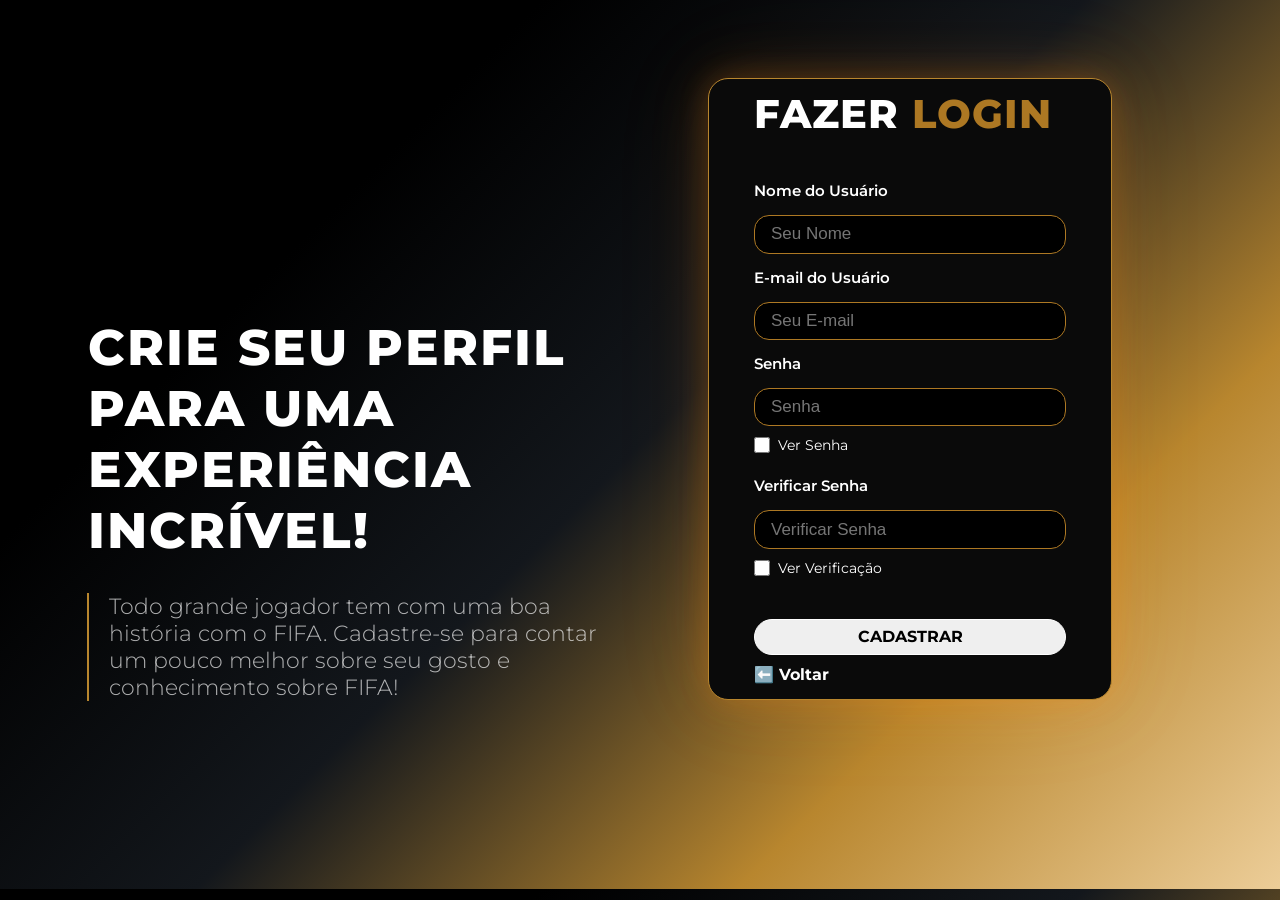
<file: public/cadastroPerfil.html>
<!DOCTYPE html>
<html lang="pt-br">
<head>
    <meta charset="UTF-8">
    <meta name="viewport" content="width=device-width, initial-scale=1.0">
    <title>CADASTRO</title>
    <link rel="stylesheet" href="./css/cadastro.css">
    <link rel="icon" type="image/png" href="./assets/imgs/FutZone Soccer Gaming Emblem.png">
</head>
<body>
    <div class="mensagens">
        <h1>CRIE SEU PERFIL PARA UMA EXPERIÊNCIA INCRÍVEL!</h1>

        <p>Todo grande jogador tem com uma boa 
            história com o FIFA. Cadastre-se 
            para contar um pouco melhor sobre 
            seu gosto e conhecimento sobre FIFA!</p>
    </div>
     <div class="campo_cadastro">
        <h2>FAZER <span>LOGIN</span></h2>

        <p>Nome do Usuário</p>
        <input type="text" id="ipt_nome" placeholder="Seu Nome">

        <p>E-mail do Usuário</p>
        <input type="text" id="ipt_email" placeholder="Seu E-mail">

        <p>Senha</p>
        <input type="password" id="ipt_senha"  placeholder="Senha" onkeyup="senha()"> 
        <span class="verif_senha"><input type="checkbox" onclick="verSenha()">Ver Senha </span>


        <p>Verificar Senha</p>
        <input type="password" id="ipt_verificarSenha"  placeholder="Verificar Senha" onkeyup="senha()">
        <span class="verif_senha"> <input type="checkbox" onclick="verifSenha()">Ver Verificação</span>

        <div id="div_resultado_senha"></div>
        <button onclick="cadastrar()">CADASTRAR</button>

        <div id="div_aguardar" class="loading-div">
        </div>

        <div id="div_erros_login"></div>

        <a href="loginPerfil.html" id="voltar">⬅️ Voltar</a>
    </div>
    <div id="div_msg" style="display: none;"></div>
        <div class="alerta_erro">
          <div class="card_erro" id="cardErro">
            <span id="mensagem_erro"></span>
        </div>
    </div>
</body>
</html>
<script>
    let listaUsuarios = []
    let listaSenhas = []

    function verSenha() {  // Usei o W3 Schools para pegar essa parte de ver a senha
        let senha = document.getElementById("ipt_senha")
        
        if (senha.type === "password") {
            senha.type = "text"
        } else {
            senha.type = "password"
        }
    }

    function verifSenha() {
        let verificar_senha = document.getElementById("ipt_verificarSenha")
        
        if (verificar_senha.type === "password") {
            verificar_senha.type = "text"
        } else {
            verificar_senha.type = "password"
        }
    }
    function senha() {
        let senha = ipt_senha.value
        let senhaCaracter = senha.length

        if(senhaCaracter >= 8 && senha != senha.toLowerCase() && senha != senha.toUpperCase() && (senha.includes('#') ||  senha.includes('@') ||  senha.includes('!'))){
           
            div_resultado_senha.innerHTML = '<br> <span class = "senha_forte" style="color: rgb(1, 186, 1);">Senha Forte </span>'
        
        }else if((senhaCaracter >= 8 && senha != senha.toLowerCase()) || ( senha != senha.toLowerCase() && senha != senha.toUpperCase()) ||(senhaCaracter >= 8 && senha != senha.toUpperCase()) ){
           
            div_resultado_senha.innerHTML = '<br> <span class = "senha_media" style="color: yellow;">Senha Média </span>'
        
        }else if(senhaCaracter >= 8 || senha != senha.toLowerCase() || senha != senha.toUpperCase()){
            
            div_resultado_senha.innerHTML = '<br> <span class = "senha_fraca" style="color: red;">Senha Fraca </span>'
        
        }else{

            div_resultado_senha.innerHTML = '<br>  <span class = "senha_insegura" style="color: red;">Senha Insegura </span>'
        }
    }

    
    
  function cadastrar() {
    // aguardar();

    //Recupere o valor da nova input pelo nome do id
    // Agora vá para o método fetch logo abaixo
    var nomeVar = ipt_nome.value;
    var emailVar = ipt_email.value;
    var senhaVar = ipt_senha.value;
    var confirmacaoSenhaVar = ipt_verificarSenha.value;

    // Verificando se há algum campo em branco
    if (
      nomeVar == "" ||
      emailVar == "" ||
      senhaVar == "" ||
      confirmacaoSenhaVar == ""
    ) {
      cardErro.style.display = "block";
      mensagem_erro.innerHTML =
        "(Mensagem de erro para todos os campos em branco)";

      finalizarAguardar();
      return false;
    } else {
      setInterval(sumirMensagem, 5000);
    }

    // Enviando o valor da nova input
    fetch("/usuarios/cadastrar", {
      method: "POST",
      headers: {
        "Content-Type": "application/json",
      },
      body: JSON.stringify({
        // crie um atributo que recebe o valor recuperado aqui
        // Agora vá para o arquivo routes/usuario.js
        nomeServer: nomeVar,
        emailServer: emailVar,
        senhaServer: senhaVar,
      }),
    })
      .then(function (resposta) {
        console.log("resposta: ", resposta);

        if (resposta.ok) {
          cardErro.style.display = "block";

          mensagem_erro.innerHTML =
            "Cadastro realizado com sucesso! Redirecionando para tela de Login...";

          setTimeout(() => {
            window.location = "loginPerfil.html";
          }, "2000");

          limparFormulario();
          finalizarAguardar();
        } else {
          throw "Houve um erro ao tentar realizar o cadastro!";
        }
      })
      .catch(function (resposta) {
        console.log(`#ERRO: ${resposta}`);
        finalizarAguardar();
      });

    return false;
  }

  function sumirMensagem() {
    cardErro.style.display = "none";
  }
</script>
</file>
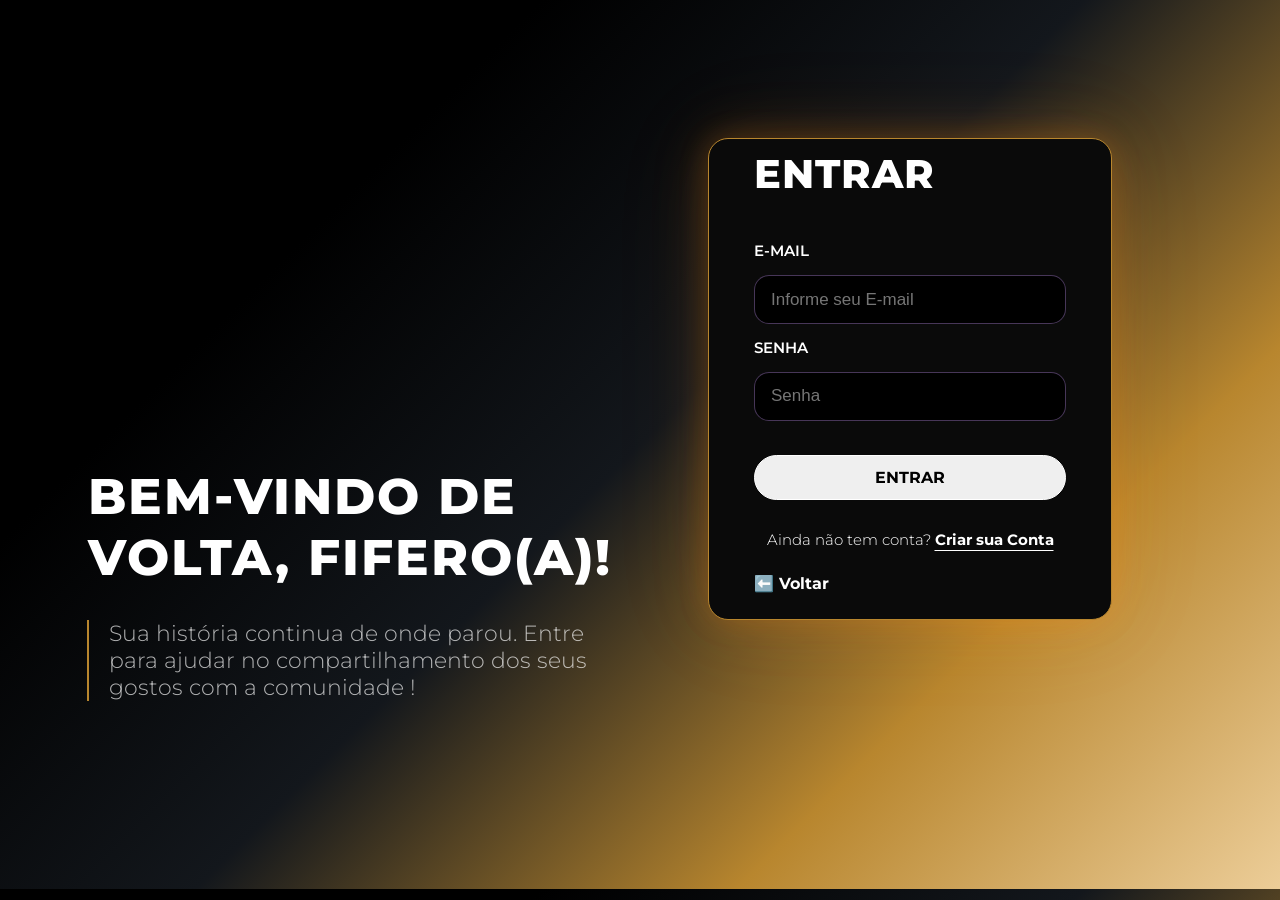
<file: public/loginPerfil.html>
<!DOCTYPE html>
<html lang="pt-br">
<head>
    <meta charset="UTF-8">
    <meta name="viewport" content="width=device-width, initial-scale=1.0">
    <title>LOGIN DE PERFIL</title>
    <link rel="stylesheet" href="./css/login.css">
    <link rel="shortcut icon" href="../assets/imgs/FutZone Soccer Gaming Emblem.png" type="image/x-icon">
</head>
<body>
    <div class="mensagens">
        <h1>BEM-VINDO DE 
            <span>VOLTA</span>, 
            FIFERO(A)!
        </h1>
        <p> Sua história continua de onde parou. Entre para 
            ajudar no compartilhamento dos seus gostos com 
            a comunidade !
        </p>


    </div>

    <div class="campo_cadastro">
        <h2>ENTRAR</h2>

        <p>E-MAIL</p>
        <input type="text" placeholder="Informe seu E-mail" id="ipt_email">
        <p>SENHA</p>
        <input type="password" placeholder="Senha" id="ipt_senha"> 

        <button onclick="entrar()">ENTRAR</button>
        <p class="fazer_cadastro">Ainda não tem conta? <a href="cadastroPerfil.html">Criar sua Conta</a></p>
        
        <div id="div_aguardar" class="loading-div">
        </div>

        <div id="div_erros_login"></div>
        <a href="index.html" id="voltar"> ⬅️ Voltar</a>
    </div>

    <div class="alerta_erro">
        <div class="card_erro" id="cardErro">
        </div>
    </div>
</body>
</html>

<script>


    function entrar() {
        

        var emailVar = ipt_email.value;
        var senhaVar = ipt_senha.value;

        if (emailVar == "" || senhaVar == "") {
            cardErro.style.display = "block"
            mensagem_erro.innerHTML = "(Mensagem de erro para todos os campos em branco)";
            finalizarAguardar();
            return false;
        }
        else {
            setInterval(sumirMensagem, 5000)
        }

        console.log("FORM LOGIN: ", emailVar);
        console.log("FORM SENHA: ", senhaVar);

        fetch("/usuarios/autenticar", {
            method: "POST",
            headers: {
                "Content-Type": "application/json"
            },
            body: JSON.stringify({
                emailServer: emailVar,
                senhaServer: senhaVar
            })
        }).then(function (resposta) {
            console.log("ESTOU NO THEN DO entrar()!")

            if (resposta.ok) {
                console.log(resposta);

                resposta.json().then(json => {
                    console.log(json);
                    console.log(JSON.stringify(json));
                    sessionStorage.EMAIL_USUARIO = json.email;
                    sessionStorage.NOME_USUARIO = json.nome;
                    sessionStorage.ID_USUARIO = json.id;

                    
                    setTimeout(function () {
                        if (emailVar == 'Felipe@gmail.com' && senhaVar == 'Felipe@gmail.com') {
                            window.location = "./dashboard/dashboard.html";
                        }else{
                            window.location = "index.html";
                        }
                    }, 1000); // apenas para exibir o loading

                });

            } else {

                console.log("Houve um erro ao tentar realizar o login!");

                resposta.text().then(texto => {
                    console.error(texto);
                    finalizarAguardar(texto);
                });
            }

        }).catch(function (erro) {
            console.log(erro);
        })

        return false;
    }

    function sumirMensagem() {
        cardErro.style.display = "none"
    }

</script>
</file>
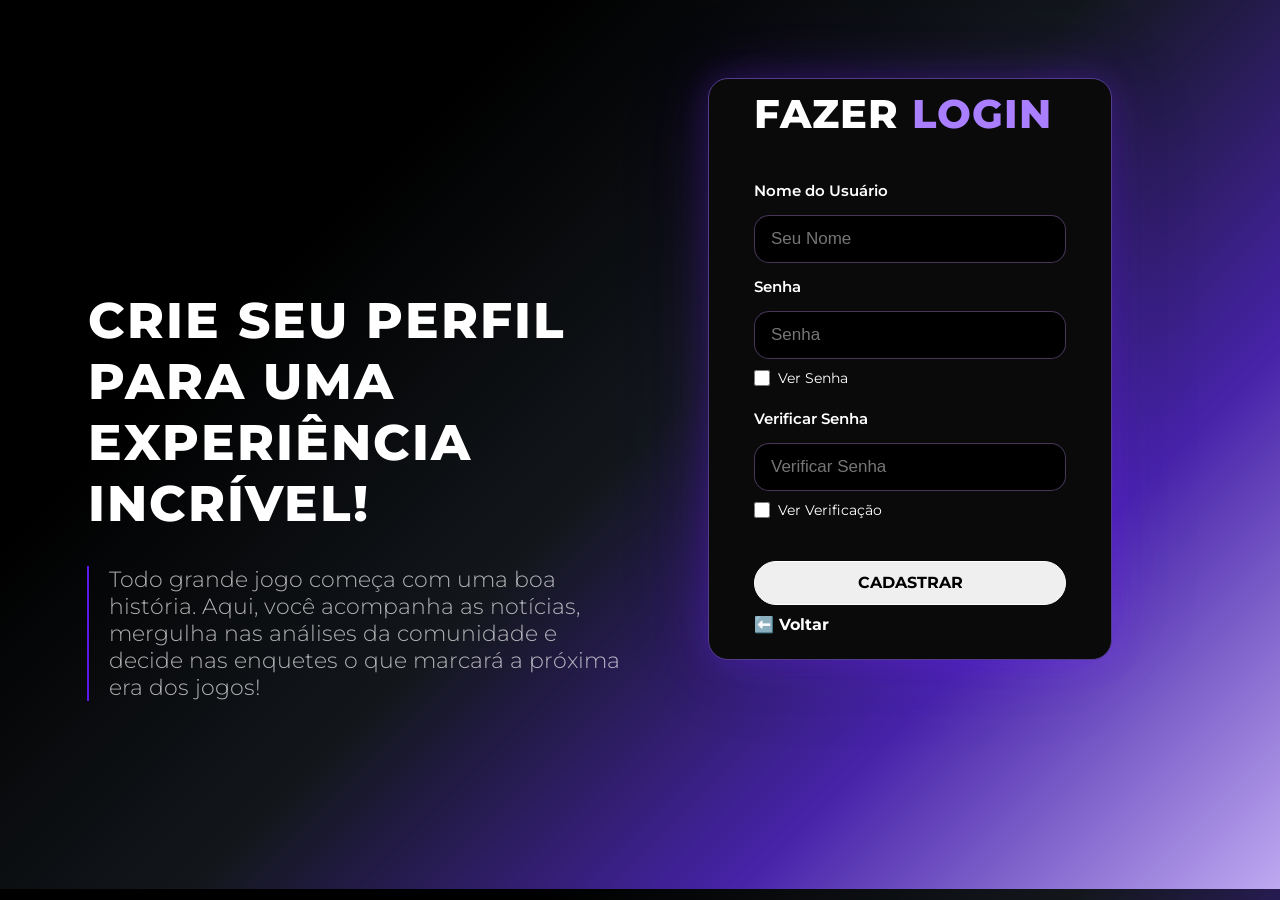
<file: templates/cadastroPerfil.html>
<!DOCTYPE html>
<html lang="pt-br">
<head>
    <meta charset="UTF-8">
    <meta name="viewport" content="width=device-width, initial-scale=1.0">
    <title>CADASTRO</title>
    <link rel="stylesheet" href="../static/styles/cadastro.css">
</head>
<body>
    <div class="mensagens">
        <h1>CRIE SEU PERFIL PARA UMA EXPERIÊNCIA INCRÍVEL!</h1>

        <p>Todo grande jogo começa com uma boa 
            história. Aqui, você acompanha as notícias, 
            mergulha nas análises da comunidade e 
            decide nas enquetes o que marcará a próxima
            era dos jogos!</p>
    </div>
    <div id="div_msg" style="display: none;"></div>
     <div class="campo_cadastro">
        <h2>FAZER <span>LOGIN</span></h2>

        <p>Nome do Usuário</p>
        <input type="text" id="ipt_nome" placeholder="Seu Nome">

        <p>Senha</p>
        <input type="password" id="ipt_senha"  placeholder="Senha" onkeyup="senha()"> 
        <span class="verif_senha"><input type="checkbox" onclick="verSenha()">Ver Senha </span>


        <p>Verificar Senha</p>
        <input type="password" id="ipt_verificarSenha"  placeholder="Verificar Senha" onkeyup="senha()">
        <span class="verif_senha"> <input type="checkbox" onclick="verifSenha()">Ver Verificação</span>

        <div id="div_resultado_senha"></div>
        <button onclick="cadastrar()">CADASTRAR</button>

        <a href="../templates/loginPerfil.html" id="voltar">⬅️ Voltar</a>
    </div>
</body>
</html>
<script>
    let listaUsuarios = []
    let listaSenhas = []

    function verSenha() {  // Usei o W3 Schools para pegar essa parte de ver a senha
        let senha = document.getElementById("ipt_senha")
        
        if (senha.type === "password") {
            senha.type = "text"
        } else {
            senha.type = "password"
        }
    }

    function verifSenha() {
        let verificar_senha = document.getElementById("ipt_verificarSenha")
        
        if (verificar_senha.type === "password") {
            verificar_senha.type = "text"
        } else {
            verificar_senha.type = "password"
        }
    }
    function senha() {
        let senha = ipt_senha.value
        let senhaCaracter = senha.length

        if(senhaCaracter >= 8 && senha != senha.toLowerCase() && senha != senha.toUpperCase() && (senha.includes('#') ||  senha.includes('@') ||  senha.includes('!'))){
           
            div_resultado_senha.innerHTML = '<br> <span class = "senha_forte" style="color: rgb(1, 186, 1);">Senha Forte </span>'
        
        }else if((senhaCaracter >= 8 && senha != senha.toLowerCase()) || ( senha != senha.toLowerCase() && senha != senha.toUpperCase()) ||(senhaCaracter >= 8 && senha != senha.toUpperCase()) ){
           
            div_resultado_senha.innerHTML = '<br> <span class = "senha_media" style="color: yellow;">Senha Média </span>'
        
        }else if(senhaCaracter >= 8 || senha != senha.toLowerCase() || senha != senha.toUpperCase()){
            
            div_resultado_senha.innerHTML = '<br> <span class = "senha_fraca" style="color: red;">Senha Fraca </span>'
        
        }else{

            div_resultado_senha.innerHTML = '<br>  <span class = "senha_insegura" style="color: red;">Senha Insegura </span>'
        }
    }

    function cadastrar() {
        let nome = ipt_nome.value
        let senha = ipt_senha.value
        let verificacao_senha = ipt_verificarSenha.value
        div_msg.innerHTML = ``

        if (nome != '' && (senha != '' && verificacao_senha != '')) {
            if (senha == verificacao_senha) {

                let Cadastrado = false 
                for (let i = 0; i < listaUsuarios.length; i++){
                    if (listaUsuarios[i].nome == nome) { 
                        Cadastrado = true
                    } 
                }

                if (Cadastrado ) {
                    div_msg.style.display = 'block'
                    div_msg.innerHTML = `<span class = "erro">Nome de usuário já cadastrado!</span>`
                }else{
                    div_msg.style.display = 'block'
                    div_msg.innerHTML =`<span class= 'sucesso'>Cadastro feito com Sucesso!`
                    listaUsuarios.push(nome)
                    listaSenhas.push(senha)
                }


        }else{
            div_msg.innerHTML = `Verifique se a senha e o nome foi digitada corretamente!`
        }   


        }else{
            div_msg.style.display = 'block'
            div_msg.style.background = ' #fd0000b5'
            div_msg.style.border = '1px solid white'
            div_msg.innerHTML = `<span class= 'erro'>Insira as informações Corretamente!<span>`
        }
    }
</script>
</file>
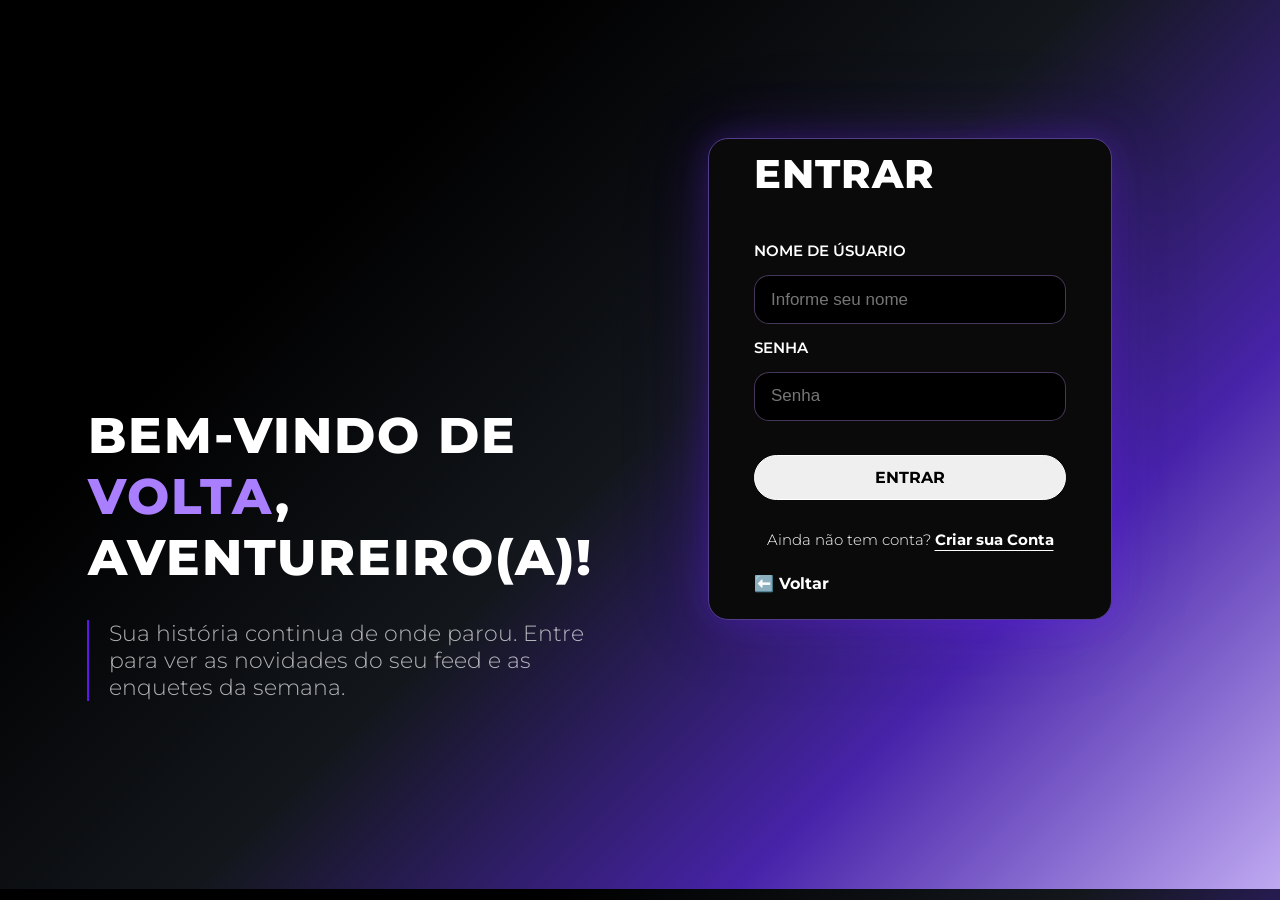
<file: templates/loginPerfil.html>
<!DOCTYPE html>
<html lang="pt-br">
<head>
    <meta charset="UTF-8">
    <meta name="viewport" content="width=device-width, initial-scale=1.0">
    <title>LOGIN DE PERFIL</title>
    <link rel="stylesheet" href="../static/styles/login.css">
</head>
<body>
    <div class="mensagens">
        <h1>BEM-VINDO DE 
            <span>VOLTA</span>, 
            AVENTUREIRO(A)!
        </h1>
        <p> Sua história continua de onde parou. Entre para 
            ver as novidades do seu feed e as enquetes da
            semana.
        </p>


    </div>

    <div class="campo_cadastro">
        <h2>ENTRAR</h2>

        <p>NOME DE ÚSUARIO</p>
        <input type="text" placeholder="Informe seu nome" id="ipt_nome">
        <p>SENHA</p>
        <input type="password" placeholder="Senha" id="ipt_senha"> 

        <button onclick="entrar()">ENTRAR</button>
        <p class="fazer_cadastro">Ainda não tem conta? <a href="../templates/cadastroPerfil.html">Criar sua Conta</a></p>
        <a href="../templates/index.html" id="voltar"> ⬅️ Voltar</a>
    </div>
</body>
</html>
</file>
<file: public/css/cadastro.css>
@import url('https://fonts.googleapis.com/css2?family=Montserrat:ital,wght@0,100..900;1,100..900&display=swap');

:root{
    --Fonte-Titulo: "Montserrat",sans-serif;
}
body{
    background-color: black;
    color: white;
    display: flex;
    background: linear-gradient(135deg, #000000 0%, #000000 25%, #13171c 50%, #b8862e 75%, #eccd98 100%);
    min-height: 97vh;
}
.mensagens{
    flex: 1.2;
    display: flex;
    flex-direction: column;
    justify-content: center;
    align-items: center;
    margin-top: auto;
}
.mensagens h1{
    font-family: var(--Fonte-Titulo);
    font-size: 50px;
    font-weight: 800;
    letter-spacing: 2px;
    width: 620px;
    margin-bottom: 10px;
    margin-left: 80px;
}

.mensagens h1 span{ 
    color: var(--Cor-Lilas);
}

.mensagens p {
    width: 520px;
    font-size: 22px;
    font-family: var(--Fonte-Titulo);
    color: rgba(255, 255, 255, 0.679);
    font-weight: 300;
    margin-bottom: 180px;
    border-left:#b8862e 2px solid;
    padding-left: 20px;
    
}

.campo_cadastro{
    display: flex;
    height: 620px;
    width: 460px;
    border-radius: 20px;
    margin-top: 70px;
    margin-right: 160px;
    background-color: rgb(10, 10, 10);
    box-shadow: 
               0 0 30px rgba(255, 139, 16, 0.2),
                0 0 60px rgba(255, 138, 35, 0.15),
                0 0 100px rgba(255, 156, 35, 0.1);
    
    border: 1px solid #b8862e;
    flex-direction: column;
    justify-content: center;
    padding: 0px 45px;
}
.campo_cadastro h2{
    font-family: var(--Fonte-Titulo);
    font-size: 40px;
    font-weight: 800;
    letter-spacing: 1px;
    margin-top: 10px;
}

.campo_cadastro h2 span{
    color:  #ad7823;
}
.campo_cadastro p{
    font-family: var(--Fonte-Titulo);
    font-size: 15px;
    font-weight: 600;
    margin-top: 10px;
}
.campo_cadastro input{
    background-color: black;
    height: 50px;
    border-radius: 15px;
    border: 1.5px  #ad7823 solid;
    padding-left: 16px;
    font-size: 17px;
    margin-bottom: 4px;
    color: white;
}

.verif_senha { 
    display: flex; 
    align-items: center; 
    gap: 8px;
    font-family: var(--Fonte-Titulo); 
    font-size: 14px; color: white; 
    margin-top: 6px; margin-bottom: 12px; 
    cursor: pointer; 
} 

.verif_senha input[type="checkbox"] { 
    height: 16px; 
    width: 16px; 
    margin: 0; 
    padding: 0; 
    border: none; 
    cursor: pointer; 
}

.campo_cadastro button{
    font-family: var(--Fonte-Titulo);
    margin-top: 30px;
    height: 50px;
    border-radius: 25px;
    border: 1.5px white solid;
    font-size: 16px;
    font-weight: bolder;
}


.campo_cadastro .fazer_cadastro{
    margin-top: 30px;
    text-align: center;
    font-weight: 300;
}

.campo_cadastro .fazer_cadastro a{  
    color: white;
    font-weight: 700;
    text-underline-offset: 5px;
}


#div_resultado_senha{
    font-size: 20px;
    font-family: var(--Fonte-Titulo);
    font-weight: 600;
}

#div_msg{
    position: fixed;
    z-index: 1;
    width: 200px;
    height: 50px;
    margin-left: 86%;
    text-align: center;
    font-family: var(--Fonte-Titulo);
    padding-top: 10px;
    background-color:  rgb(10, 10, 10);
    border: 1px solid #ad7823;
}

.erro{
    color: white;
    font-weight: bold;
}

.sucesso{
    color: white;
    font-weight: bold;
}

.campo_cadastro #voltar{
    font-family: var(--Fonte-Titulo);
    color: white;
    text-decoration: none;
    margin-top: 10px;
    height: 50px;
    width: 90px;
    border-radius: 25px;
    font-size: 16px;
    font-weight: bolder;
}

.senha_insegura, .senha_fraca{
    border-bottom: #ff0000 2px solid;
    padding-bottom: 5px;
    border-width: 5px;
}

.senha_media{
    border-bottom: yellow 2px solid;
    padding-bottom: 5px;
    border-width: 5px;
}

.senha_forte{
    border-bottom: rgb(1, 186, 1) 2px solid;
    padding-bottom: 5px;
    border-width: 5px;
}

.alerta_erro {
    position: fixed;
    top: 20px;
    left: 50%;
    transform: translateX(-50%);
    z-index: 1000;
    width: max-content;
    max-width: 90%;
    pointer-events: none;
}

.card_erro {
    display: none;   
    background-color: rgb(10, 10, 10);
    border: 1px solid #b8862e;
    border-radius: 12px;
    padding: 14px 28px;
    color: white;
    font-family: var(--Fonte-Titulo);
    font-size: 16px;
    font-weight: 600;
    text-align: center;
    box-shadow:
        0 0 30px rgba(255, 139, 16, 0.2),
        0 0 60px rgba(255, 138, 35, 0.15);
}
</file>
<file: public/css/login.css>
@import url('https://fonts.googleapis.com/css2?family=Montserrat:ital,wght@0,100..900;1,100..900&display=swap');

:root{
    --Fonte-Titulo: "Montserrat",sans-serif;
}
body{
    background-color: black;
    color: white;
    display: flex;
    background: linear-gradient(135deg, #000000 0%, #000000 25%, #13171c 50%, #b8862e 75%, #eccd98 100%);
    min-height: 97vh;
}
.mensagens{
    flex: 1.2;
    display: flex;
    flex-direction: column;
    justify-content: center;
    align-items: center;
    margin-top: auto;
}
.mensagens h1{
    font-family: var(--Fonte-Titulo);
    font-size: 50px;
    font-weight: 800;
    letter-spacing: 2px;
    width: 620px;
    margin-bottom: 10px;
    margin-left: 80px;
}

.mensagens h1 span{ 
    color: var(--Cor-Lilas);
}

.mensagens p {
    width: 520px;
    font-size: 22px;
    font-family: var(--Fonte-Titulo);
    color: rgba(255, 255, 255, 0.679);
    font-weight: 300;
    margin-bottom: 180px;
    border-left: #b8862e 2px solid;
    padding-left: 20px;
    
}

.campo_cadastro{
    display: flex;
    height: 480px;
    width: 460px;
    border-radius: 20px;
    margin-top: 130px;
    margin-right: 160px;
    background-color: rgb(10, 10, 10);
    box-shadow: 
              0 0 30px rgba(255, 139, 16, 0.2),
                0 0 60px rgba(255, 149, 35, 0.15),
                0 0 100px rgba(255, 152, 35, 0.1);
    
    border: 1px solid #b8862e;
    flex-direction: column;
    justify-content: center;
    padding: 0px 45px;
}
.campo_cadastro h2{
    font-family: var(--Fonte-Titulo);
    font-size: 40px;
    font-weight: 800;
    letter-spacing: 1px;
    margin-top: 10px;
}

.campo_cadastro h2 span{
    color: var(--Cor-Lilas);
}
.campo_cadastro p{
    font-family: var(--Fonte-Titulo);
    font-size: 15px;
    font-weight: 600;
    margin-top: 10px;
}
.campo_cadastro input{
    background-color: black;
    height: 50px;
    border-radius: 15px;
    border-color: var(--Cor-Roxa);
    border: 1.5px #b287dc66 solid;
    padding-left: 16px;
    font-size: 17px;
    margin-bottom: 4px;
    color: white;
}

.campo_cadastro button{
    font-family: var(--Fonte-Titulo);
    margin-top: 30px;
    height: 50px;
    border-radius: 25px;
    border: 1.5px white solid;
    font-size: 16px;
    font-weight: bolder;
}

.campo_cadastro .fazer_cadastro{
    margin-top: 30px;
    text-align: center;
    font-weight: 300;
}

.campo_cadastro .fazer_cadastro a{  
    color: white;
    font-weight: 700;
    text-underline-offset: 5px;
}

.campo_cadastro #voltar{
    font-family: var(--Fonte-Titulo);
    color: white;
    text-decoration: none;
    margin-top: 10px;
    height: 50px;
    width: 90px;
    border-radius: 25px;
    font-size: 16px;
    font-weight: bolder;
}
</file>
<file: static/styles/cadastro.css>
@import url('https://fonts.googleapis.com/css2?family=Montserrat:ital,wght@0,100..900;1,100..900&display=swap');

:root{
    --Fonte-Titulo: "Montserrat",sans-serif;
    --Cor-Roxa: #5e17eb;
    --Cor-Lilas: #a97eff; 
}
body{
    background-color: black;
    color: white;
    display: flex;
    background: linear-gradient(135deg, #000000 0%, #000000 25%, #13171c 50%, #4723a9 75%, #bfa9f1 100%);
    min-height: 97vh;
}
.mensagens{
    flex: 1.2;
    display: flex;
    flex-direction: column;
    justify-content: center;
    align-items: center;
    margin-top: auto;
}
.mensagens h1{
    font-family: var(--Fonte-Titulo);
    font-size: 50px;
    font-weight: 800;
    letter-spacing: 2px;
    width: 620px;
    margin-bottom: 10px;
    margin-left: 80px;
}

.mensagens h1 span{ 
    color: var(--Cor-Lilas);
}

.mensagens p {
    width: 520px;
    font-size: 22px;
    font-family: var(--Fonte-Titulo);
    color: rgba(255, 255, 255, 0.679);
    font-weight: 300;
    margin-bottom: 180px;
    border-left: #5e17eb 2px solid;
    padding-left: 20px;
    
}

.campo_cadastro{
    display: flex;
    height: 580px;
    width: 460px;
    border-radius: 20px;
    margin-top: 70px;
    margin-right: 160px;
    background-color: rgb(10, 10, 10);
    box-shadow: 
               0 0 30px rgba(111, 35, 255, 0.20),
                0 0 60px rgba(111, 35, 255, 0.15),
                0 0 100px rgba(111, 35, 255, 0.10);
    
    border: 1px solid #523d8b;
    flex-direction: column;
    justify-content: center;
    padding: 0px 45px;
}
.campo_cadastro h2{
    font-family: var(--Fonte-Titulo);
    font-size: 40px;
    font-weight: 800;
    letter-spacing: 1px;
    margin-top: 10px;
}

.campo_cadastro h2 span{
    color: var(--Cor-Lilas);
}
.campo_cadastro p{
    font-family: var(--Fonte-Titulo);
    font-size: 15px;
    font-weight: 600;
    margin-top: 10px;
}
.campo_cadastro input{
    background-color: black;
    height: 50px;
    border-radius: 15px;
    border-color: var(--Cor-Roxa);
    border: 1.5px #b287dc66 solid;
    padding-left: 16px;
    font-size: 17px;
    margin-bottom: 4px;
    color: white;
}

.verif_senha { 
    display: flex; 
    align-items: center; 
    gap: 8px;
    font-family: var(--Fonte-Titulo); 
    font-size: 14px; color: white; 
    margin-top: 6px; margin-bottom: 12px; 
    cursor: pointer; 
} 

.verif_senha input[type="checkbox"] { 
    height: 16px; 
    width: 16px; 
    margin: 0; 
    padding: 0; 
    border: none; 
    cursor: pointer; 
}

.campo_cadastro button{
    font-family: var(--Fonte-Titulo);
    margin-top: 30px;
    height: 50px;
    border-radius: 25px;
    border: 1.5px white solid;
    font-size: 16px;
    font-weight: bolder;
}


.campo_cadastro .fazer_cadastro{
    margin-top: 30px;
    text-align: center;
    font-weight: 300;
}

.campo_cadastro .fazer_cadastro a{  
    color: white;
    font-weight: 700;
    text-underline-offset: 5px;
}


#div_resultado_senha{
    font-size: 20px;
    font-family: var(--Fonte-Titulo);
    font-weight: 600;
}

#div_msg{
    position: fixed;
    z-index: 1;
    width: 200px;
    height: 50px;
    margin-left: 86%;
    text-align: center;
    font-family: var(--Fonte-Titulo);
    padding-top: 10px;
    background-color:  rgb(10, 10, 10);
    border: 1px solid #523d8b;
}

.erro{
    color: white;
    font-weight: bold;
}

.sucesso{
    color: white;
    font-weight: bold;
}

.campo_cadastro #voltar{
    font-family: var(--Fonte-Titulo);
    color: white;
    text-decoration: none;
    margin-top: 10px;
    height: 50px;
    width: 90px;
    border-radius: 25px;
    font-size: 16px;
    font-weight: bolder;
}

.senha_insegura, .senha_fraca{
    border-bottom: #ff0000 2px solid;
    padding-bottom: 5px;
    border-width: 5px;
}

.senha_media{
    border-bottom: yellow 2px solid;
    padding-bottom: 5px;
    border-width: 5px;
}

.senha_forte{
    border-bottom: rgb(1, 186, 1) 2px solid;
    padding-bottom: 5px;
    border-width: 5px;
}
</file>
<file: static/styles/login.css>
@import url('https://fonts.googleapis.com/css2?family=Montserrat:ital,wght@0,100..900;1,100..900&display=swap');

:root{
    --Fonte-Titulo: "Montserrat",sans-serif;
    --Cor-Roxa: #5e17eb;
    --Cor-Lilas: #a97eff; 
}
body{
    background-color: black;
    color: white;
    display: flex;
    background: linear-gradient(135deg, #000000 0%, #000000 25%, #13171c 50%, #4723a9 75%, #bfa9f1 100%);
    min-height: 97vh;
}
.mensagens{
    flex: 1.2;
    display: flex;
    flex-direction: column;
    justify-content: center;
    align-items: center;
    margin-top: auto;
}
.mensagens h1{
    font-family: var(--Fonte-Titulo);
    font-size: 50px;
    font-weight: 800;
    letter-spacing: 2px;
    width: 620px;
    margin-bottom: 10px;
    margin-left: 80px;
}

.mensagens h1 span{ 
    color: var(--Cor-Lilas);
}

.mensagens p {
    width: 520px;
    font-size: 22px;
    font-family: var(--Fonte-Titulo);
    color: rgba(255, 255, 255, 0.679);
    font-weight: 300;
    margin-bottom: 180px;
    border-left: #5e17eb 2px solid;
    padding-left: 20px;
    
}

.campo_cadastro{
    display: flex;
    height: 480px;
    width: 460px;
    border-radius: 20px;
    margin-top: 130px;
    margin-right: 160px;
    background-color: rgb(10, 10, 10);
    box-shadow: 
               0 0 30px rgba(111, 35, 255, 0.20),
                0 0 60px rgba(111, 35, 255, 0.15),
                0 0 100px rgba(111, 35, 255, 0.10);
    
    border: 1px solid #523d8b;
    flex-direction: column;
    justify-content: center;
    padding: 0px 45px;
}
.campo_cadastro h2{
    font-family: var(--Fonte-Titulo);
    font-size: 40px;
    font-weight: 800;
    letter-spacing: 1px;
    margin-top: 10px;
}

.campo_cadastro h2 span{
    color: var(--Cor-Lilas);
}
.campo_cadastro p{
    font-family: var(--Fonte-Titulo);
    font-size: 15px;
    font-weight: 600;
    margin-top: 10px;
}
.campo_cadastro input{
    background-color: black;
    height: 50px;
    border-radius: 15px;
    border-color: var(--Cor-Roxa);
    border: 1.5px #b287dc66 solid;
    padding-left: 16px;
    font-size: 17px;
    margin-bottom: 4px;
    color: white;
}

.campo_cadastro button{
    font-family: var(--Fonte-Titulo);
    margin-top: 30px;
    height: 50px;
    border-radius: 25px;
    border: 1.5px white solid;
    font-size: 16px;
    font-weight: bolder;
}

.campo_cadastro .fazer_cadastro{
    margin-top: 30px;
    text-align: center;
    font-weight: 300;
}

.campo_cadastro .fazer_cadastro a{  
    color: white;
    font-weight: 700;
    text-underline-offset: 5px;
}

.campo_cadastro #voltar{
    font-family: var(--Fonte-Titulo);
    color: white;
    text-decoration: none;
    margin-top: 10px;
    height: 50px;
    width: 90px;
    border-radius: 25px;
    font-size: 16px;
    font-weight: bolder;
}
</file>
